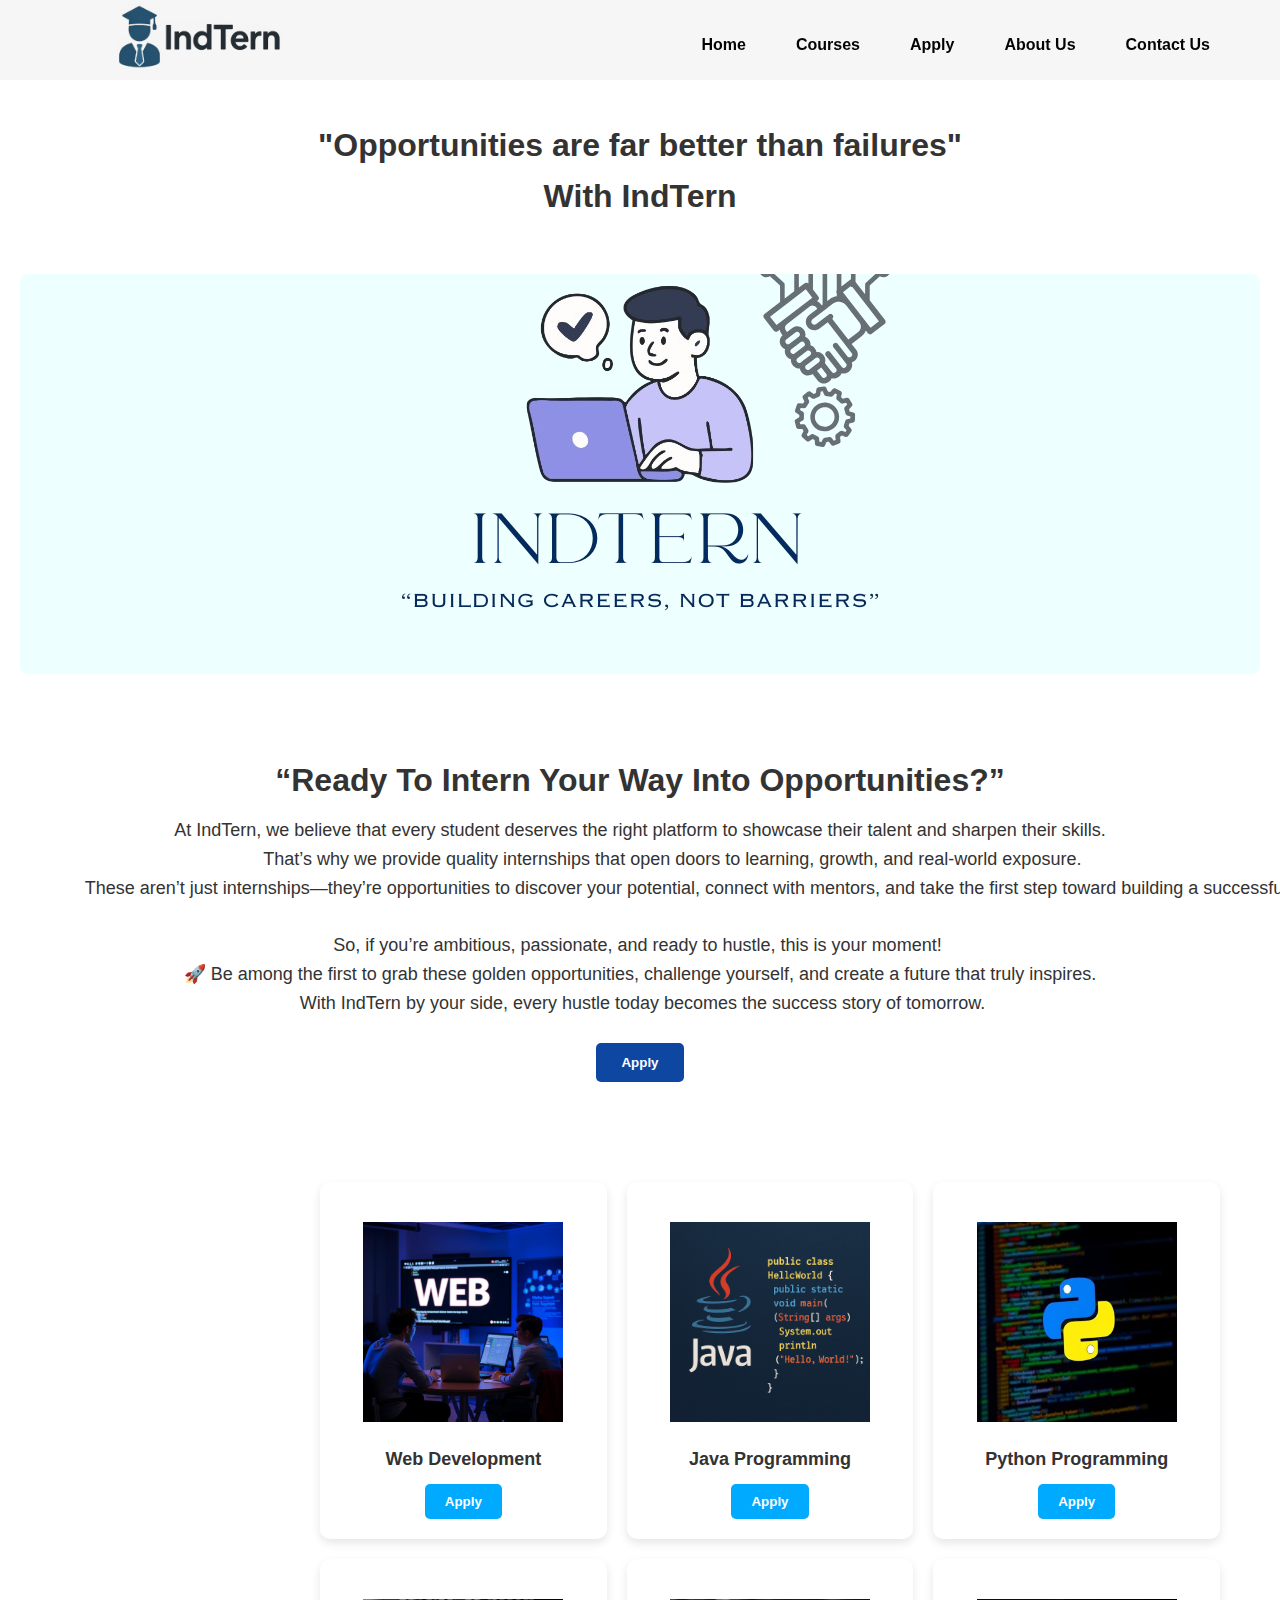
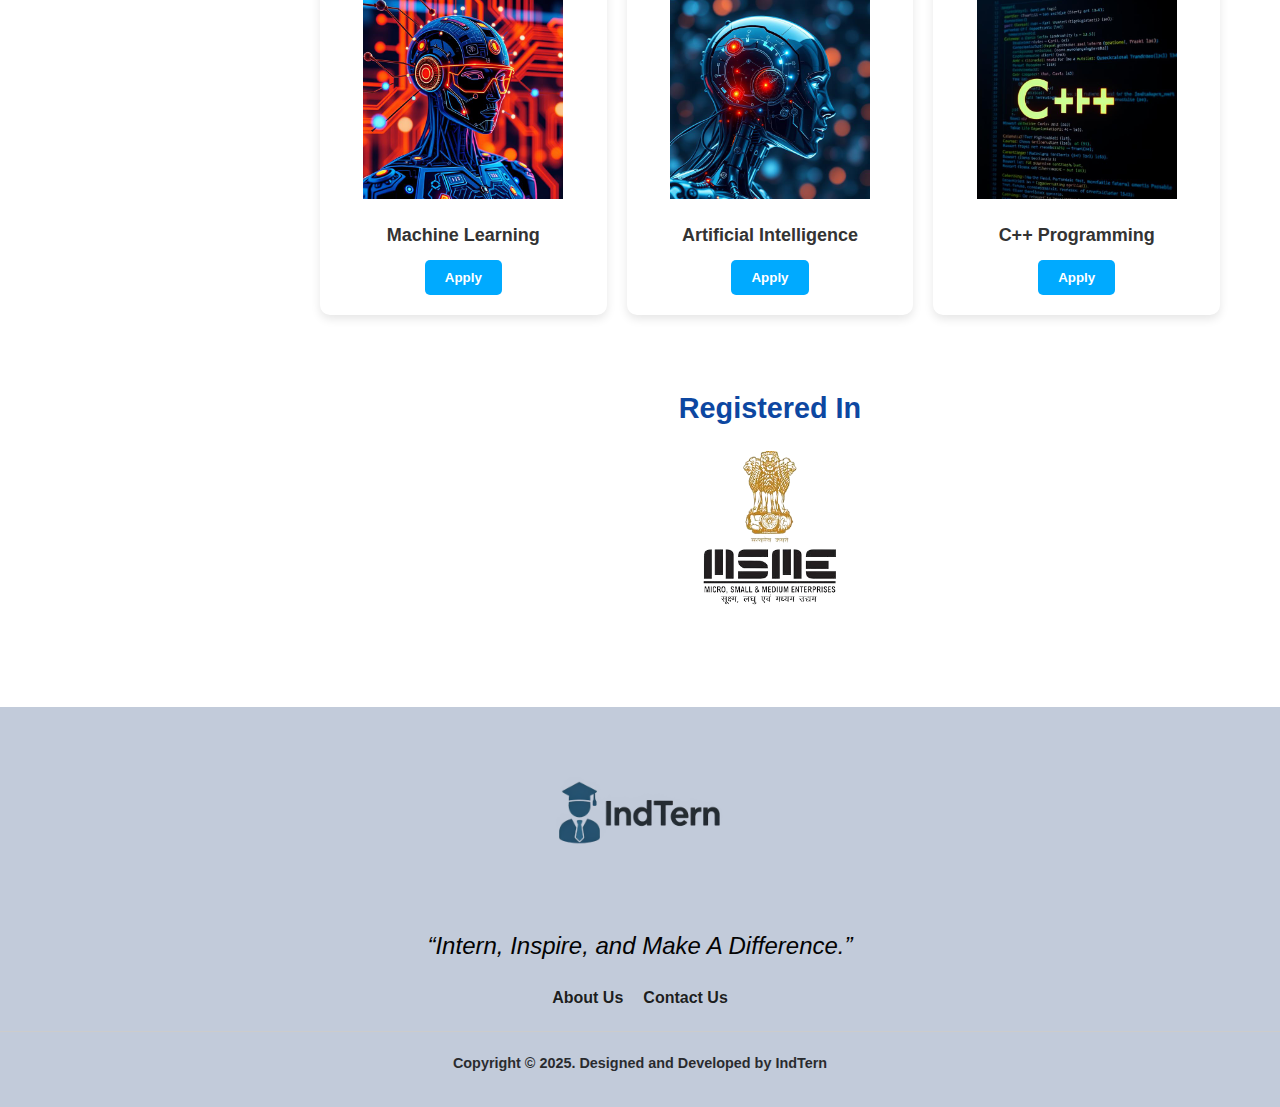
<file: IndTern/index.html>
<!DOCTYPE html>
<html lang="en">

<head>
    <meta charset="UTF-8">
    <meta name="viewport" content="width=device-width, initial-scale=1.0">
    <title>IndTern - Building Careers, Not Barriers</title>
    <link rel="stylesheet" href="style1.css">
</head>

<body>
    <header>
        <!-- header  -->
        <div class="logo">
            <img src="logo3.png" alt="logo">
        </div>
        <ul>
            <li><a href="index.html">Home</a></li>
            <li><a href="courses.html" target="_blank">Courses</a></li>
            <li><a href="https://forms.gle/XTTPWNprCU3gy33x5" target="_blank">Apply</a></li>
            <li><a href="about.html" target="_blank">About Us</a></li>
            <li><a href="contact.html" target="_blank">Contact Us</a></li>
            <li>
                <!-- <div><input type="text" placeholder="Search...">
                    <button type="submit">Search</button>
                </div> -->
            </li>
        </ul>
    </header>
    <main>
        <pre><h1>"Opportunities are far better than failures"
<strong>With IndTern</strong>
        </h1></pre>
        <div class="heading1"></div>

        <!-- <h2 class="h2"><i>Give your carrer a start with IndTern</i></h2>
        <div class="but">
            <button type="submit"><a href="https://forms.gle/XTTPWNprCU3gy33x5">Apply</a></button>
        </div> -->
        <br>
        <br>
        </div>

        <!-- <div class="image">
            <img src="2.jpg">
        </div> -->
        <h1 class="ready">“Ready To Intern Your Way Into Opportunities?”</h1>
        <pre><p class="para">At IndTern, we believe that every student deserves the right platform to showcase their talent and sharpen their skills.
             That’s why we provide quality internships that open doors to learning, growth, and real-world exposure.
             These aren’t just internships—they’re opportunities to discover your potential, connect with mentors, and take the first step toward building a successful career.

So, if you’re ambitious, passionate, and ready to hustle, this is your moment! 
🚀 Be among the first to grab these golden opportunities, challenge yourself, and create a future that truly inspires.
 With IndTern by your side, every hustle today becomes the success story of tomorrow.</p></pre>
        <br>
        <button type="submit"><a href="https://forms.gle/XTTPWNprCU3gy33x5">Apply</a></button>

        <!-- <button type="submit"><a href="courses.html">Ready?</a></button> -->

        <div class="course-container">
            <div class="course-card">
                <img src="webdev.jpeg" alt="Web Development">
                <h3>Web Development</h3>
                <button type="submit"><a href="https://forms.gle/XTTPWNprCU3gy33x5" target="_blank">Apply</a></button>
            </div>
            <div class="course-card">
                <img src="java.png" alt="Java Programming">
                <h3>Java Programming</h3>
                <button type="submit"><a href="https://forms.gle/XTTPWNprCU3gy33x5" target="_blank">Apply</a></button>
            </div>
            <div class="course-card">
                <img src="python.jpeg" alt="Java Programming">
                <h3>Python Programming</h3>
                <button type="submit"><a href="https://forms.gle/XTTPWNprCU3gy33x5" target="_blank">Apply</a></button>
            </div>
            <div class="course-card">
                <img src="machine.jpeg" alt="Java Programming">
                <h3>Machine Learning</h3>
                <button type="submit"><a href="https://forms.gle/XTTPWNprCU3gy33x5" target="_blank">Apply</a></button>
            </div>
            <div class="course-card">
                <img src="ai.jpeg" alt="Java Programming">
                <h3>Artificial Intelligence</h3>
                <button type="submit"><a href="https://forms.gle/XTTPWNprCU3gy33x5" target="_blank">Apply</a></button>
            </div>
            <div class="course-card">
                <img src="c++.jpeg" alt="Java Programming">
                <h3>C++ Programming</h3>
                <button type="submit"><a href="https://forms.gle/XTTPWNprCU3gy33x5" target="_blank">Apply</a></button>
            </div>
            <br><br>

            <div class="registered">
                <h1 class="reg">Registered In</h1>
                <img src="msmeLogo.png">
            </div>
    </main>
    <footer>
        <!-- footer  -->
        <h1><img src="logo3.png"></h1>
        <p>“Intern, Inspire, and Make A Difference.”</p>
        <div class="foot">
            <ul>
                <li><a href="about.html" target="_blank">About Us</a></li>
                <li><a href="contact.html" target="_blank">Contact Us</a></li>
            </ul>
            <hr>
            <h4>Copyright &copy 2025. Designed and Developed by IndTern</h4>
        </div>
    </footer>
</body>

</html>
</file>
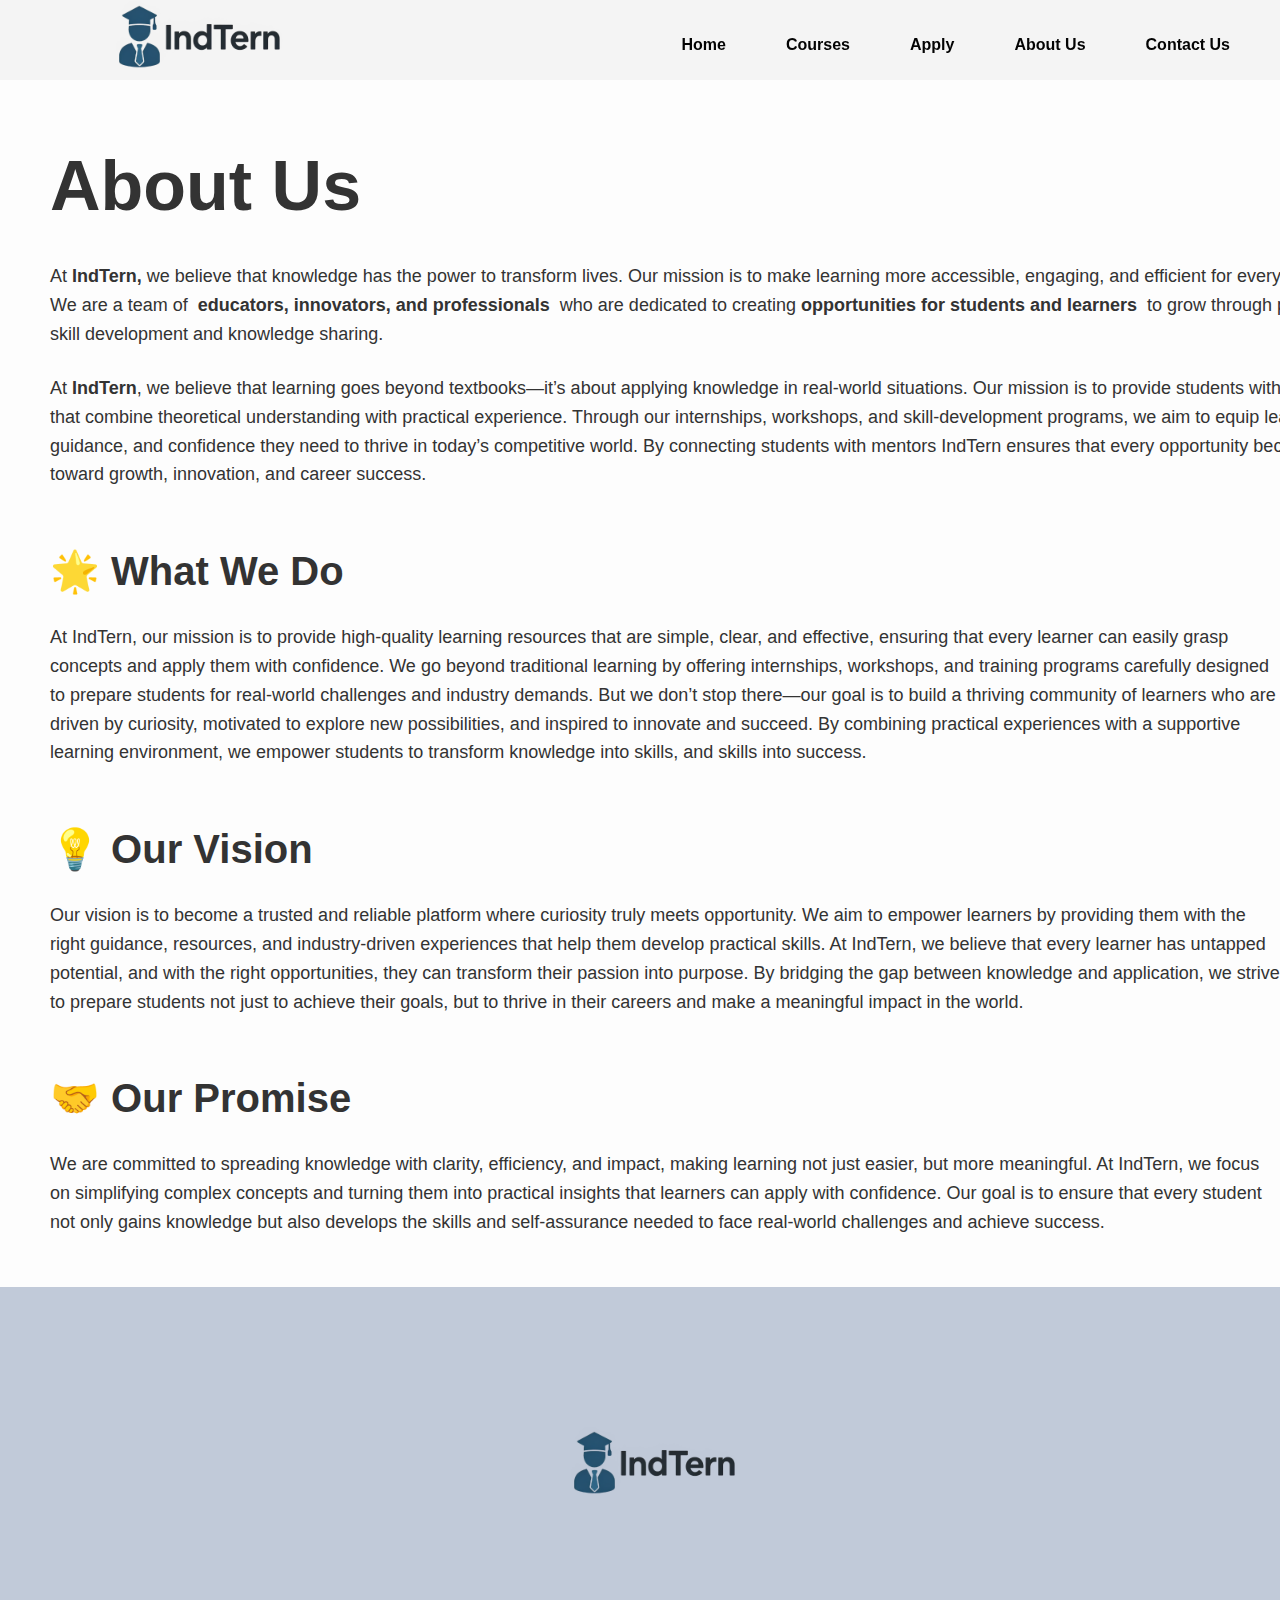
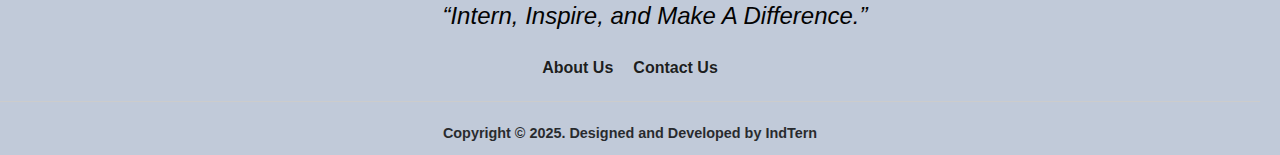
<file: IndTern/about.html>
<!DOCTYPE html>
<html lang="en">

<head>
    <meta charset="UTF-8">
    <meta name="viewport" content="width=device-width, initial-scale=1.0">
    <title>About Us</title>
    <link rel="stylesheet" href="style3.css">
</head>

<body>
    <header>
        <div class="logo">
            <img src="logo3.png" alt="logo">
        </div>
        <ul>
            <li><a href="index.html">Home</a></li>
            <li><a href="courses.html" target="_blank">Courses</a></li>
            <li><a href="https://forms.gle/XTTPWNprCU3gy33x5" target="_blank">Apply</a></li>
            <li><a href="about.html" target="_blank">About Us</a></li>
            <li><a href="contact.html" target="_blank">Contact Us</a></li>
        </ul>
    </header>
    <main>
        <h1>About Us</h1>

       <pre><p>At <b>IndTern, </b>we believe that knowledge has the power to transform lives. Our mission is to make learning more accessible, engaging, and efficient for everyone. 
We are a team of <b> educators, innovators, and professionals </b> who are dedicated to creating <b>opportunities for students and learners </b> to grow through practical experiences, 
skill development and knowledge sharing.
</p>
<p>At <b>IndTern</b>, we believe that learning goes beyond textbooks—it’s about applying knowledge in real-world situations. Our mission is to provide students with accessible opportunities
that combine theoretical understanding with practical experience. Through our internships, workshops, and skill-development programs, we aim to equip learners with the tools,
guidance, and confidence they need to thrive in today’s competitive world. By connecting students with mentors IndTern ensures that every opportunity becomes a stepping stone
toward growth, innovation, and career success.</p></pre>

            <h3>🌟 What We Do</h3>

<p>At IndTern, our mission is to provide high-quality learning resources that are simple, clear, and effective, ensuring that every learner can easily grasp concepts and apply them with confidence. We go beyond traditional learning by offering internships, workshops, and training programs carefully designed to prepare students for real-world challenges and industry demands.

But we don’t stop there—our goal is to build a thriving community of learners who are driven by curiosity, motivated to explore new possibilities, and inspired to innovate and succeed. By combining practical experiences with a supportive learning environment, we empower students to transform knowledge into skills, and skills into success.</p>

<h3>💡 Our Vision</h3>

<p>Our vision is to become a trusted and reliable platform where curiosity truly meets opportunity. We aim to empower learners by providing them with the right guidance, resources, and industry-driven experiences that help them develop practical skills. At IndTern, we believe that every learner has untapped potential, and with the right opportunities, they can transform their passion into purpose. By bridging the gap between knowledge and application, we strive to prepare students not just to achieve their goals, but to thrive in their careers and make a meaningful impact in the world.</p>

<h3>🤝 Our Promise</h3>

<p>We are committed to spreading knowledge with clarity, efficiency, and impact, making learning not just easier, but more meaningful. At IndTern, we focus on simplifying complex concepts and turning them into practical insights that learners can apply with confidence. Our goal is to ensure that every student not only gains knowledge but also develops the skills and self-assurance needed to face real-world challenges and achieve success.</p>
    </main>
    <footer>
        <h1><img src="logo3.png"></h1>
        <p>“Intern, Inspire, and Make A Difference.”</p>
        <div class="foot">
            <ul>
                <li><a href="about.html" target="_blank">About Us</a></li>
                <li><a href="contact.html" target="_blank">Contact Us</a></li>
            </ul>
            <hr>
            <h4>Copyright &copy 2025. Designed and Developed by IndTern</h4>
        </div>
    </footer>
</body>

</html>
</file>
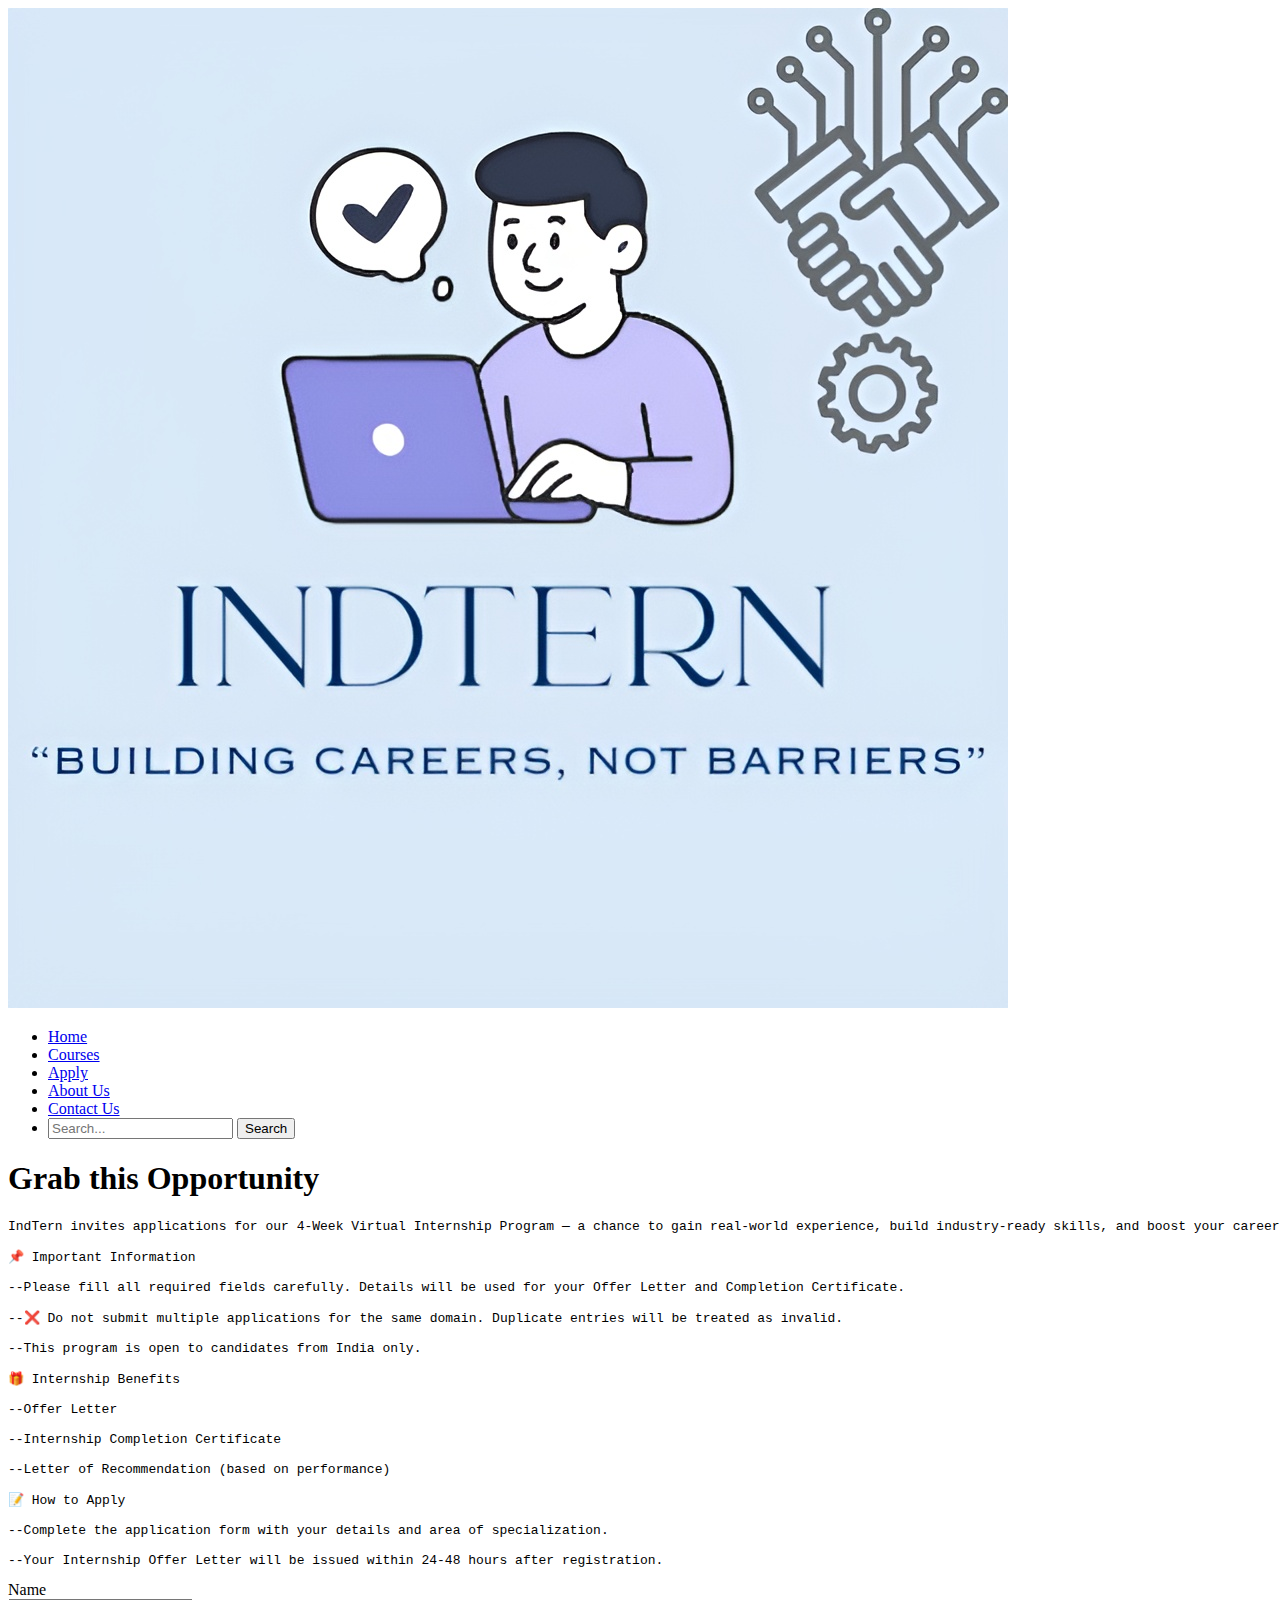
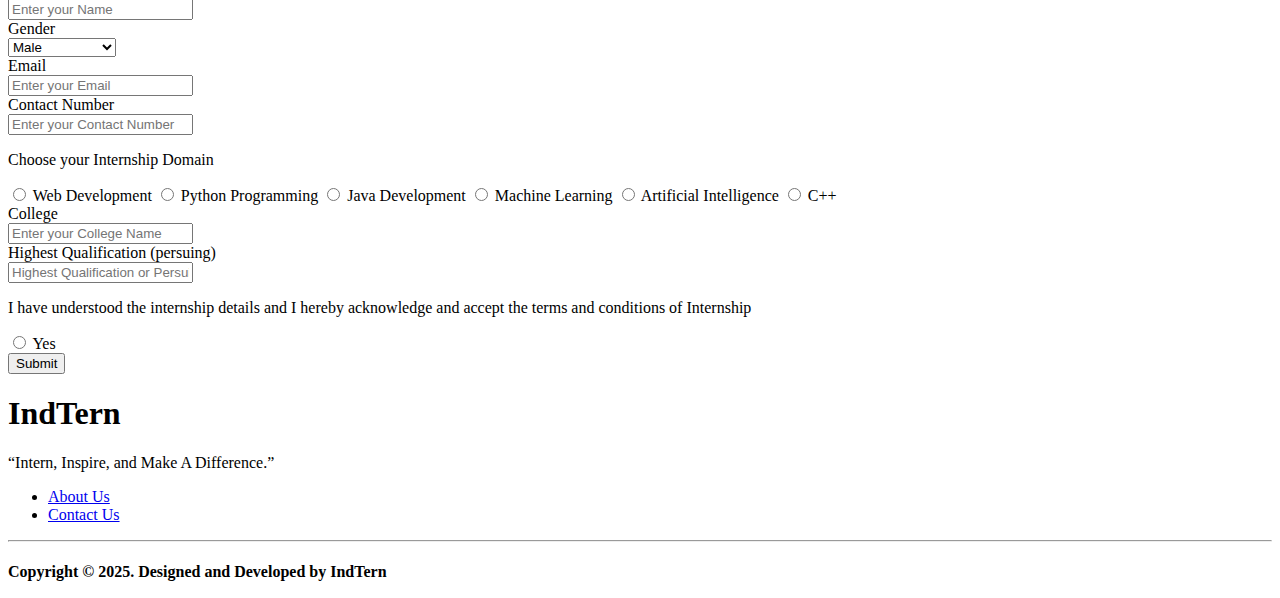
<file: IndTern/apply.html>
<!DOCTYPE html>
<html lang="en">

<head>
    <meta charset="UTF-8">
    <meta name="viewport" content="width=device-width, initial-scale=1.0">
    <title>Apply NOW</title>
</head>

<body>
    <header>
        <div class="logo">
            <img src="IndTern (1).png" alt="logo">
        </div>
        <ul>
            <li><a href="index.html">Home</a></li>
            <li><a href="courses.html" target="_blank">Courses</a></li>
            <li><a href="apply.html" target="_blank">Apply</a></li>
            <li><a href="about.html" target="_blank">About Us</a></li>
            <li><a href="contact.html" target="_blank">Contact Us</a></li>
            <li>
                <div><input type="text" placeholder="Search...">
                    <button type="submit">Search</button>
                </div>
            </li>
        </ul>
    </header>
    <main>
        <h1>Grab this Opportunity</h1>
        <form action="">
            <pre>IndTern invites applications for our 4-Week Virtual Internship Program — a chance to gain real-world experience, build industry-ready skills, and boost your career journey.

📌 Important Information

--Please fill all required fields carefully. Details will be used for your Offer Letter and Completion Certificate.

--❌ Do not submit multiple applications for the same domain. Duplicate entries will be treated as invalid.

--This program is open to candidates from India only.

🎁 Internship Benefits

--Offer Letter

--Internship Completion Certificate

--Letter of Recommendation (based on performance)

📝 How to Apply

--Complete the application form with your details and area of specialization.

--Your Internship Offer Letter will be issued within 24-48 hours after registration.
</pre>
            <div>
                <label for="name">Name</label><br>
                <input id="name" type="text" placeholder="Enter your Name" required>
            </div>

            <div>
                <label for="gender">Gender</label><br>
                <select id="gender" required>
                    <option value="" disabled sselection>Select Gender</option>
                    <option value="male">Male</option>
                    <option value="female">Female</option>
                    <option value="other">Other</option>
                </select>
            </div>

            <div>
                <label for="email">Email</label><br>
                <input id="email" type="email" placeholder="Enter your Email" required>
            </div>

            <div>
                <label for="phone">Contact Number</label><br>
                <input id="phone" type="tel" placeholder="Enter your Contact Number" required>
            </div>

            <div>
                <p>Choose your Internship Domain</p>
                <input id="webdev" name="domain" type="radio" value="webdev">
                <label for="webdev">Web Development</label>

                <input id="python" name="domain" type="radio" value="python">
                <label for="python">Python Programming</label>

                <input id="java" name="domain" type="radio" value="java">
                <label for="java">Java Development</label>

                <input id="machine" name="domain" type="radio" value="machine">
                <label for="machine">Machine Learning</label>

                <input id="ai" name="domain" type="radio" value="ai">
                <label for="ai">Artificial Intelligence</label>

                <input id="c++" name="domain" type="radio" value="c++">
                <label for="c++">C++</label>
            </div>

            <div>
                <label for="college">College</label><br>
                <input id="college" type="text" placeholder="Enter your College Name" required>
            </div>

            <div>
                <label for="qual">Highest Qualification (persuing)</label><br>
                <input id="qual" type="text" placeholder="Highest Qualification or Persuing" required>
            </div>

            <div>
                <p>I have understood the internship details and I hereby acknowledge and accept the terms
                    and conditions of Internship</p>

                <input id="yes" type="radio" name="yes" value="yes" required>
                <label for="yes">Yes</label>

            </div>
            <div>
                <button type="submit">Submit</button>
        </form>
    </main>
    <footer>
        <h1>IndTern</h1>
        <p>“Intern, Inspire, and Make A Difference.”</p>
        <div class="foot">
            <ul>
                <li><a href="about.html" target="_blank">About Us</a></li>
                <li><a href="contact.html" target="_blank">Contact Us</a></li>
            </ul>
            <hr>
            <h4>Copyright &copy 2025. Designed and Developed by IndTern</h4>
        </div>
    </footer>
    </footer>
</body>

</html>
</file>
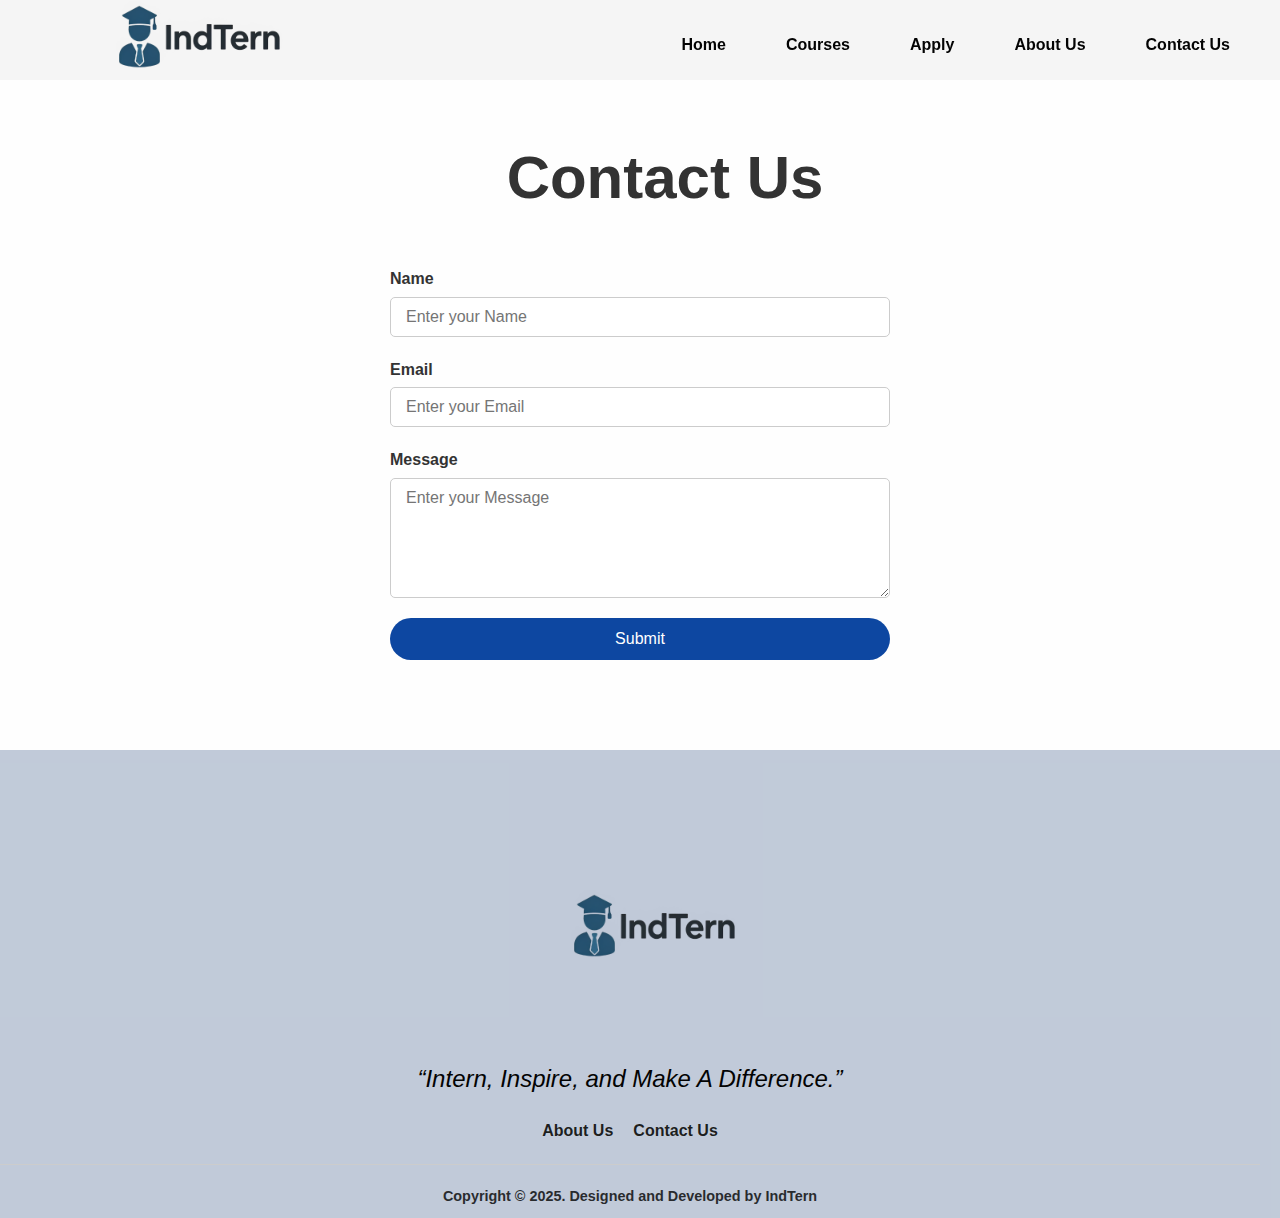
<file: IndTern/contact.html>
<!DOCTYPE html>
<html lang="en">
<head>
    <meta charset="UTF-8">
    <meta name="viewport" content="width=device-width, initial-scale=1.0">
    <title>Contact Us</title>
    <link rel="stylesheet" href="style4.css">
</head>
<body>
    <header>
        <div class="logo">
            <img src="logo3.png" alt="logo">
        </div>
        <ul>
            <li><a href="index.html">Home</a></li>
            <li><a href="courses.html" target="_blank">Courses</a></li>
            <li><a href="https://forms.gle/XTTPWNprCU3gy33x5" target="_blank">Apply</a></li>
            <li><a href="about.html" target="_blank">About Us</a></li>
            <li><a href="contact.html" target="_blank">Contact Us</a></li>
        </ul>
    </header>
    <main>
    <h1>Contact Us</h1>
    <form action="Contact.php" method="post">
        <div class="form">
            <label for="name">Name</label>
            <input id="name" type="text" placeholder="Enter your Name" name="name">
        </div>
        <div class="form">
            <label for="email">Email</label>
            <input id="email" type="email" placeholder="Enter your Email" name="email">
        </div>
        <div class="form">
            <label for="message">Message</label>
            <textarea id="message" placeholder="Enter your Message" name="textarea"></textarea>
        </div>
        <div class="form">
            <button type="submit">Submit</button>
        </div>

    </form>
    </main>
    <footer>
        <h1><img src="logo3.png"></h1>
        <p>“Intern, Inspire, and Make A Difference.”</p>
        <div class="foot">
            <ul>
                <li><a href="about.html" target="_blank">About Us</a></li>
                <li><a href="contact.html" target="_blank">Contact Us</a></li>
            </ul>
            <hr>
            <h4>Copyright &copy 2025. Designed and Developed by IndTern</h4>
        </div>
    </footer>
</body>
</html>
</file>
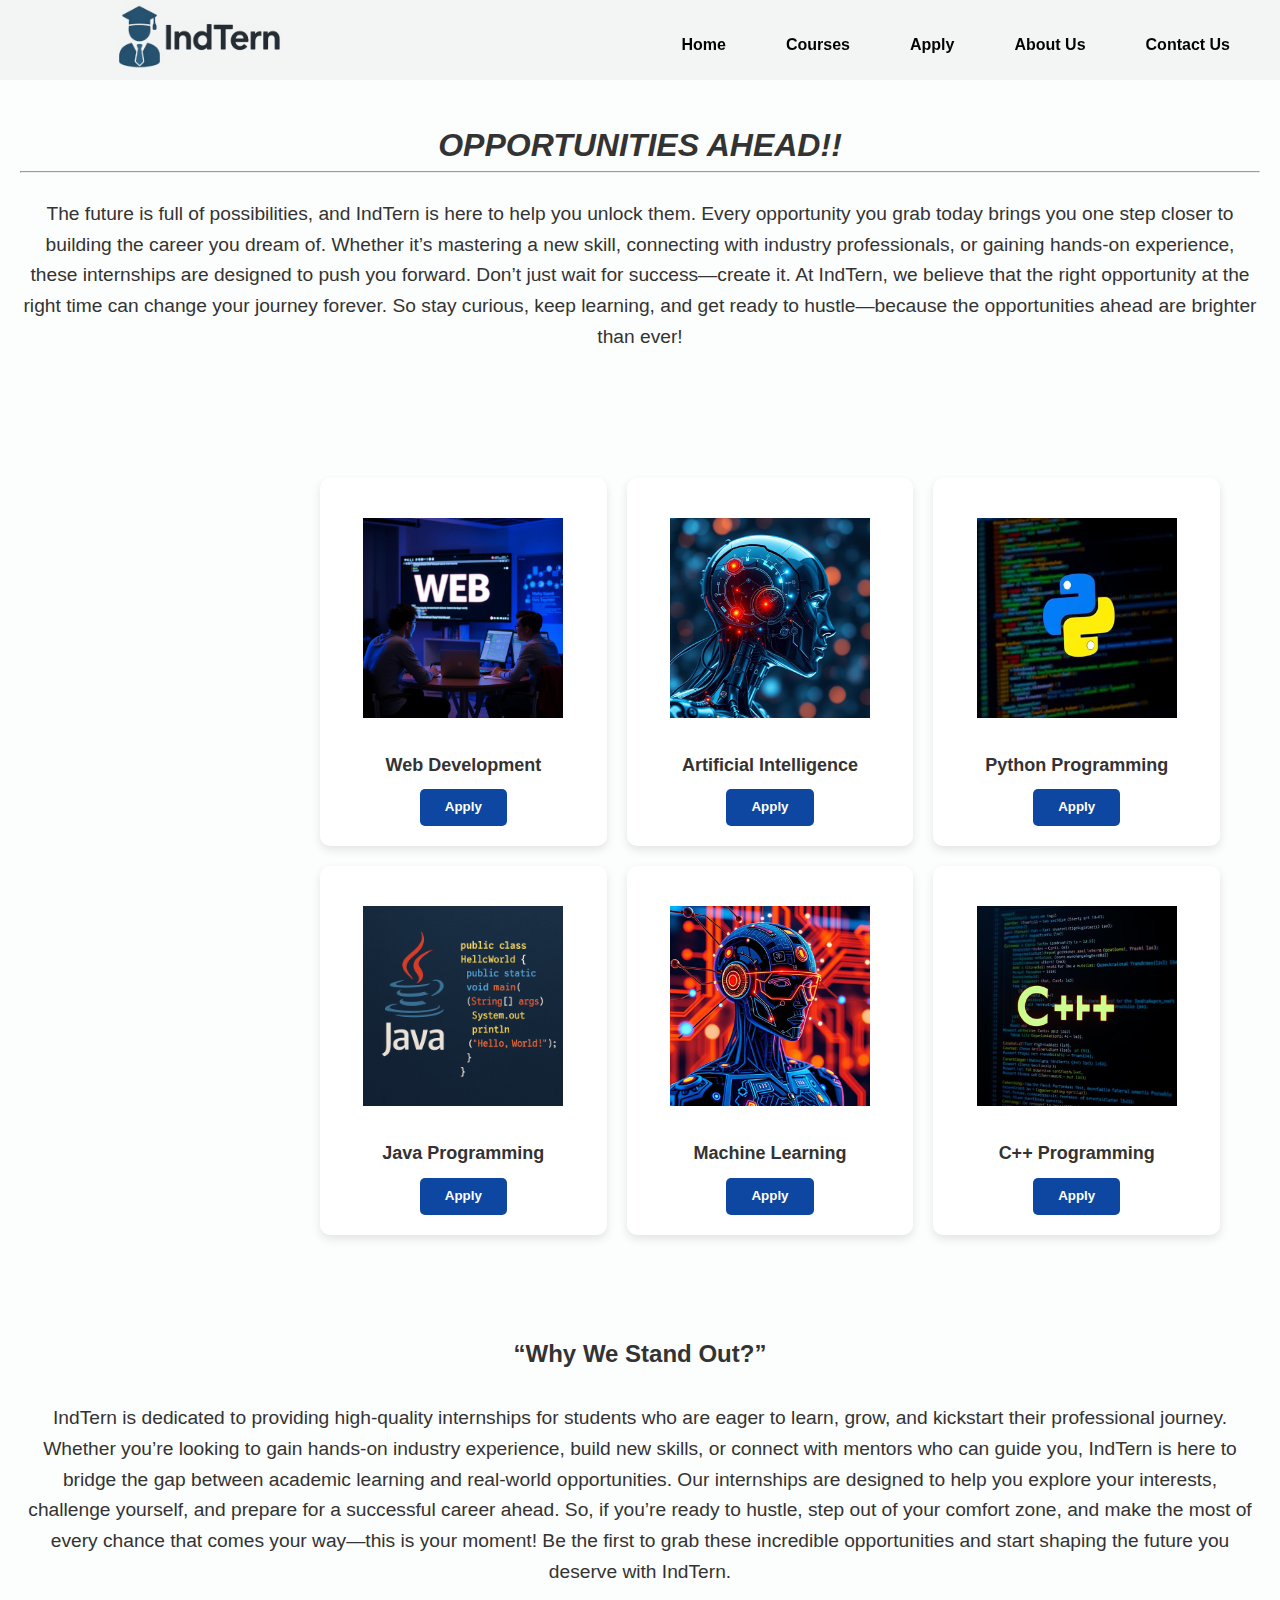
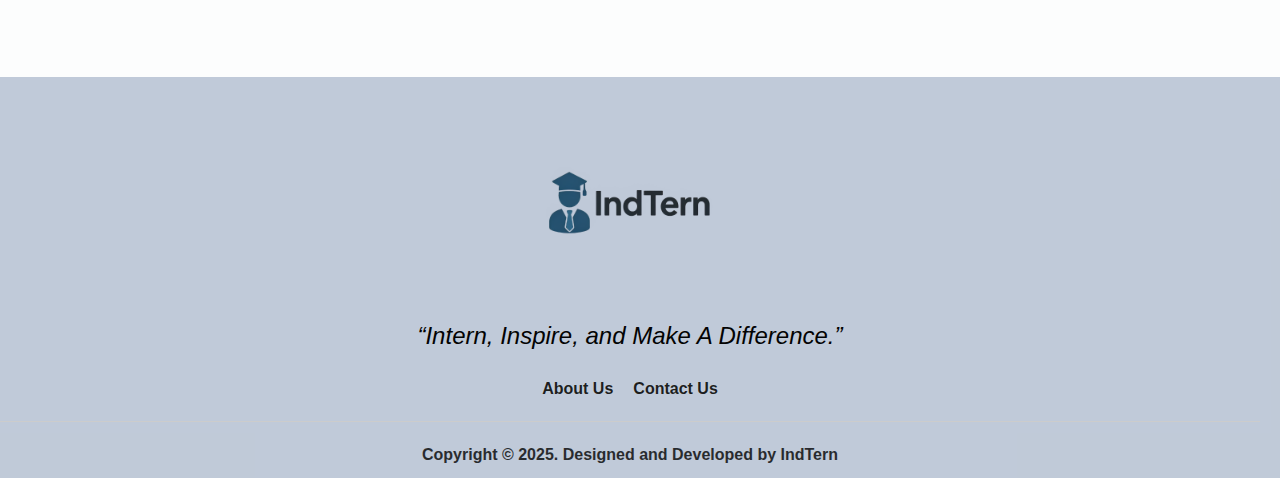
<file: IndTern/courses.html>
<!DOCTYPE html>
<html lang="en">

<head>
    <meta charset="UTF-8">
    <meta name="viewport" content="width=device-width, initial-scale=1.0">
    <title>IndTern - Courses</title>
    <link rel="stylesheet" href="style2.css">
</head>

<body>
    <header>
        <div class="logo">
            <img src="logo3.png" alt="logo">
        </div>
        <ul>
            <li><a href="index.html">Home</a></li>
            <li><a href="courses.html" target="_blank">Courses</a></li>
            <li><a href="https://forms.gle/XTTPWNprCU3gy33x5" target="_blank">Apply</a></li>
            <li><a href="about.html" target="_blank">About Us</a></li>
            <li><a href="contact.html" target="_blank">Contact Us</a></li>
        </ul>
    </header>
    <main>
        <h1 class="opportunities-heading"><strong><i>OPPORTUNITIES AHEAD!!</i></strong></h1>
        <hr>
        <br>
        <p class="para">The future is full of possibilities, and IndTern is here to help you unlock them. Every opportunity you grab today brings you one step closer to building the career you dream of. Whether it’s mastering a new skill, connecting with industry professionals, or gaining hands-on experience, these internships are designed to push you forward.

Don’t just wait for success—create it. At IndTern, we believe that the right opportunity at the right time can change your journey forever. So stay curious, keep learning, and get ready to hustle—because the opportunities ahead are brighter than ever!</p>
        <br>

    <div class="course-container">
        <div class="course-card">
            <img src="webdev.jpeg" alt="Web Development">
            <h3>Web Development</h3>
            <button><a href="https://forms.gle/XTTPWNprCU3gy33x5">Apply</a></button>
        </div>
        <div class="course-card">
            <img src="ai.jpeg" alt="Artificial Intelligence">
            <h3>Artificial Intelligence</h3>
            <button><a href="https://forms.gle/XTTPWNprCU3gy33x5">Apply</a></button>
        </div>
        <div class="course-card">
            <img src="python.jpeg" alt="Python Programming">
            <h3>Python Programming</h3>
            <button><a href="https://forms.gle/XTTPWNprCU3gy33x5">Apply</a></button>
        </div>
        <div class="course-card">
            <img src="java.png" alt="Java Programming">
            <h3>Java Programming</h3>
            <button><a href="https://forms.gle/XTTPWNprCU3gy33x5">Apply</a></button>
        </div>
        <div class="course-card">
            <img src="machine.jpeg" alt="Machine Learning">
            <h3>Machine Learning</h3>
            <button><a href="https://forms.gle/XTTPWNprCU3gy33x5">Apply</a></button>
        </div>
        <div class="course-card">
            <img src="c++.jpeg" alt="C++ Programming">
            <h3>C++ Programming</h3>
            <button><a href="https://forms.gle/XTTPWNprCU3gy33x5">Apply</a></button>
        </div>
    </div>

    <!-- Why We Stand Out below the course cards -->
    <div class="why-stand-out">
        <strong><h2><b>“Why We Stand Out?”</b></h2></strong>
        <p class="para">IndTern is dedicated to providing high-quality internships for students who are eager to learn, grow, and kickstart their professional journey. Whether you’re looking to gain hands-on industry experience, build new skills, or connect with mentors who can guide you, IndTern is here to bridge the gap between academic learning and real-world opportunities.

Our internships are designed to help you explore your interests, challenge yourself, and prepare for a successful career ahead. So, if you’re ready to hustle, step out of your comfort zone, and make the most of every chance that comes your way—this is your moment! Be the first to grab these incredible opportunities and start shaping the future you deserve with IndTern.</p>
    </div>
    </main>
    <footer>
        <h1><img src="logo3.png"></h1>
        <p>“Intern, Inspire, and Make A Difference.”</p>
        <div class="foot">
            <ul>
                <li><a href="about.html" target="_blank">About Us</a></li>
                <li><a href="contact.html" target="_blank">Contact Us</a></li>
            </ul>
            <hr>
            <h4>Copyright &copy 2025. Designed and Developed by IndTern</h4>
        </div>
    </footer>
</body>

</html>
</file>
<file: IndTern/style3.css>
* {
    margin: 0;
    padding: 0;
    box-sizing: border-box;
    font-family: Arial, Helvetica, sans-serif;
}

body {
    background: #fdfdfd;
    color: #333;
    line-height: 1.6;
}

/* Header */
header {
    background:     #b5b2b21e;
    color: #fff;
    display: flex;
    align-items: center;
    justify-content:     space-between;
    /* padding: 15px 40px; */
    padding-left: 100px;
    padding-top: 10px;
    padding-bottom: 0px;
    padding-right: 20px;
    position: sticky;
    top: 0;
    z-index: 1000;
    height: 80px;

}

header .logo img {
    height: 200px;
    width: auto;
}

header ul {
    list-style: none;
    display: flex;
    align-items: center;
    gap: 60px;
    padding-right: 30px;
}

header ul li {
    display: inline-block;
}

header ul li a {
    text-decoration: none;
    color: #030303;
    font-weight: bold;
    transition: color 0.3s ease;
    padding-top: 0px;
}

header ul li a:hover {
    color: #2f33a3;
    text-decoration: underline;
}

/*Main section*/
h1{
    font-size: 70px;
    padding-left: 50px;
    padding-top: 50px;
    padding-bottom: 20px;
}

p{
    font-size: large;
    padding-left: 50px;
}

h3{
    font-size: 40px;
    padding-left: 50px;
    padding-top: 50px;
    padding-bottom: 20px;
}
/* Footer */
footer {
    background: #4e699358;
    color: #030303;
    text-align: center;
    margin-top: 50px;
    padding: 30px 20px 10px 0px;
    /* height: 500px; */
}

footer h1 {
    font-size: 2.5rem;
    margin-bottom: 10px;
}
footer h1 img {
    height: 200px;
    width: auto;
    display: block;      /* removes inline whitespace */
    margin: 0 auto;      /* centers image if needed */
    padding-bottom: 0px;
}


footer p {
    font-size: 1.5rem;
    margin-bottom: 20px;
    font-style: italic;
    padding-top: 0px;
}

footer .foot ul {
    list-style: none;
    display: flex;
    justify-content: center;
    gap: 20px;
    margin-bottom: 15px;
}

footer .foot ul li a {
    color: #131312f0;
    text-decoration: none;
    font-weight: bold;
}

footer .foot ul li a:hover {
    text-decoration: underline;
}

footer hr {
    border: 0;
    border-top: 1px solid #ccc;
    margin: 20px 0;
}

footer h4 {
    font-size: 0.9rem;
    opacity: 0.8;
}

/* Responsive */
@media (max-width: 768px) {
    header {
        flex-direction: column;
        align-items: flex-start;
    }

    header ul {
        flex-direction: column;
        width: 100%;
        margin-top: 15px;
    }

    main span img {
        width: 100%;
    }

    footer .foot ul {
        flex-direction: column;
    }
}
/* Responsive Fixes */

/* Phones and small tablets */
@media (max-width: 768px) {
    /* Header */
    header {
        flex-direction: column;
        align-items: center;
        padding: 10px 20px;
        height: auto; /* allow flexible height */
    }

    header .logo img {
        height: 80px; /* shrink logo */
    }

    header ul {
        flex-direction: column;
        gap: 15px;
        padding: 10px 0;
    }

    /* Headings and text */
    h1 {
        font-size: 2rem;
        padding: 20px 10px;
        text-align: center;
    }

    h3 {
        font-size: 1.5rem;
        padding: 20px 10px;
        text-align: center;
    }

    p {
        font-size: 1rem;
        padding: 0 15px 15px;
        text-align: center;
    }

    /* Footer */
    footer h1 img {
        height: 100px;
    }

    footer p {
        font-size: 1rem;
        padding: 0 10px;
    }

    footer .foot ul {
        flex-direction: column;
        gap: 10px;
    }
}

/* Tablets */
@media (min-width: 769px) and (max-width: 1024px) {
    h1 {
        font-size: 3rem;
        padding-left: 20px;
    }

    h3 {
        font-size: 2rem;
        padding-left: 20px;
    }

    p {
        font-size: 1.1rem;
        padding-left: 20px;
    }

    header .logo img {
        height: 120px;
    }
}
</file>
<file: IndTern/style4.css>
* {
    margin: 0;
    padding: 0;
    box-sizing: border-box;
    font-family: Arial, Helvetica, sans-serif;
}

body {
    background: #fefefe;
    color: #333;
    line-height: 1.6;
}

/* Header */
header {
    background:     #b5b2b21e;
    color: #fff;
    display: flex;
    align-items: center;
    justify-content:     space-between;
    /* padding: 15px 40px; */
    padding-left: 100px;
    padding-top: 10px;
    padding-bottom: 0px;
    padding-right: 20px;
    position: sticky;
    top: 0;
    z-index: 1000;
    height: 80px;

}

header .logo img {
    height: 200px;
    width: auto;
}

header ul {
    list-style: none;
    display: flex;
    align-items: center;
    gap: 60px;
    padding-right: 30px;
}

header ul li {
    display: inline-block;
}

header ul li a {
    text-decoration: none;
    color: #030303;
    font-weight: bold;
    transition: color 0.3s ease;
    padding-top: 0px;
}

header ul li a:hover {
    color: #2f33a3;
    text-decoration: underline;
}

/*Main section*/
h1{
    font-size: 60px;
    padding-left: 50px;
    padding-top: 50px;
    padding-bottom: 20px;
    text-align: center;
}
/* Footer */
footer {
    background: #4e699358;
    color: #030303;
    text-align: center;
    margin-top: 50px;
    padding: 30px 20px 10px 0px;
    /* height: 500px; */
}

/*Form*/
.form {
    display: flex;
    flex-direction: column;
    margin-bottom: 20px;
    max-width: 500px;
    width: 100%;
}

/* Labels */
.form label {
    font-weight: bold;
    margin-bottom: 5px;
    color: #333;
    font-size: 1rem;
}

/* Input fields */
.form input,
.form textarea {
    padding: 10px 15px;
    border: 1px solid #ccc;
    border-radius: 5px;
    font-size: 1rem;
    outline: none;
    transition: border-color 0.3s, box-shadow 0.3s;
}

/* Focus effect */
.form input:focus,
.form textarea:focus {
    border-color: #0d47a1;
    box-shadow: 0 0 5px rgba(13, 71, 161, 0.3);
}

/* Textarea specific */
.form textarea {
    resize: vertical; /* allows vertical resizing */
    min-height: 120px;
}

/* Submit button */
.form button {
    padding: 12px 25px;
    background-color: #0d47a1;
    color: #fff;
    border: none;
    border-radius: 50px;
    font-size: 1rem;
    cursor: pointer;
    transition: background 0.3s, transform 0.2s;
}

/* Hover effect for button */
.form button:hover {
    background-color: #1565c0;
    transform: translateY(-2px);
}

/* Optional: center form container on page */
form {
    display: flex;
    flex-direction: column;
    align-items: center;
    padding: 20px;
}

footer h1 {
    font-size: 2.5rem;
    margin-bottom: 10px;
}
footer h1 img {
    height: 200px;
    width: auto;
    display: block;      /* removes inline whitespace */
    margin: 0 auto;      /* centers image if needed */
    padding-bottom: 0px;
}


footer p {
    font-size: 1.5rem;
    margin-bottom: 20px;
    font-style: italic;
    padding-top: 0px;
}

footer .foot ul {
    list-style: none;
    display: flex;
    justify-content: center;
    gap: 20px;
    margin-bottom: 15px;
}

footer .foot ul li a {
    color: #131312f0;
    text-decoration: none;
    font-weight: bold;
}

footer .foot ul li a:hover {
    text-decoration: underline;
}

footer hr {
    border: 0;
    border-top: 1px solid #ccc;
    margin: 20px 0;
}

footer h4 {
    font-size: 0.9rem;
    opacity: 0.8;
}

/* Responsive */
@media (max-width: 768px) {
    header {
        flex-direction: column;
        align-items: flex-start;
    }

    header ul {
        flex-direction: column;
        width: 100%;
        margin-top: 15px;
    }

    main span img {
        width: 100%;
    }

    footer .foot ul {
        flex-direction: column;
    }
}
</file>
<file: IndTern/style1.css>
/* Reset and basics */
* {
    margin: 0;
    padding: 0;
    box-sizing: border-box;
    font-family: Arial, Helvetica, sans-serif;
}

body {
    background: rgb(255, 255, 255);
    color: #333;
    line-height: 1.6;
}

/* Header */
header {
    background:     #b5b2b21e;
    color: #fff;
    display: flex;
    align-items: center;
    justify-content:     space-between;
    /* padding: 15px 40px; */
    padding-left: 100px;
    padding-top: 10px;
    padding-bottom: 0px;
    padding-right: 20px;
    position: sticky;
    top: 0;
    z-index: 1000;
    height: 80px;

}

header .logo img {
    height: 200px;
    width: auto;
}

header ul {
    list-style: none;
    display: flex;
    align-items: center;
    gap: 50px;
}

header ul li {
    display: inline-block;
}

header ul li a {
    text-decoration: none;
    color: #030303;
    font-weight: bold;
    transition: color 0.3s ease;
    padding-top: 0px;
}

header ul li a:hover {
    color: #2f33a3;
    text-decoration: underline;
}

/* Search box */
header ul li div {
    display: flex;
    align-items: center;
}

header input[type="text"] {
    padding: 6px 10px;
    border: none;
    border-radius: 3px;
    outline: none;
}

header button {
    background: #10100f;
    border: none;
    padding: 6px 12px;
    margin-left: 5px;
    border-radius: 3px;
    cursor: pointer;
    transition: background 0.3s ease;
}

header button:hover {
    background: #2781ca83;
}

/* Main section */
main {
    text-align: center;
    padding: 40px 20px;
}
.heading1 {
    background-image: url('main.png'); /* replace with your image path */
    background-size:auto; /* makes image cover entire div */
    background-position: center; /* keeps image centered */
    background-repeat: no-repeat;
    padding: 200px 20px; /* adds space inside div */
    margin-top: 0px;
    margin-bottom: 30px;
    text-align: center;
    color: white; /* text color for contrast */
    border-radius: 8px; /* optional: smooth corners */
    background-color: rgba(0, 255, 255, 0.068);
}



/* main .image img {
    display: inline-block;
    height: 300px;
    width: px;
    max-width: 700px;
    border-radius: 8px;
    margin-bottom: 20px;
    padding-right: 600px;
}

.ready {
    display:contents;
    font-size: 2rem;
    margin: 0px 0;
    color: #0d47a1;
    padding-top: 0px;
    text-align: right;
}

main p {
    font-size: 1.1rem;
    max-width: 700px;
    margin: 10px auto 30px;
    color: #444;
}
*/
.course-container {
    display: grid;
    grid-template-columns: repeat(3, 1fr); /* exactly 3 per row */
    /* flex-wrap: nowrap; */
    /* grid-template-columns: repeat(auto-fill, minmax(220px, 1fr)); */
    gap: 20px;
    width: 100%;
    max-width: 1200px;
    padding-left: 300px;
    padding-top: 100px;

}

.course-card {
    background-color: #fff;
    border-radius: 10px;
    box-shadow: 0 4px 10px rgba(0,0,0,0.1);
    text-align: center;
    padding: 20px;
    transition: transform 0.3s, box-shadow 0.3s;
}

.course-card img {
    width: 400px;
    height: 200px;
    object-fit: contain;
    margin-bottom: 15px;
}

.course-card h3 {
    margin-bottom: 10px;
    font-size: 18px;
}

.course-card button {
    padding: 10px 20px;
    background-color: #00aaff;
    color: white;
    border: none;
    border-radius: 5px;
    cursor: pointer;
    transition: background 0.3s;
}

.course-card button:hover {
    background-color: #0088cc;
}

.course-card:hover {
    transform: translateY(-5px);
    box-shadow: 0 8px 15px rgba(0,0,0,0.15);
}

main button {
    padding: 12px 25px;
    background: #0d47a1;
    border: none;
    border-radius: 5px;
    transition: background 0.3s ease;
}

main button a {
    text-decoration: none;
    color: #fff;
    font-weight: bold;
}

main button:hover {
    background: #1565c0;
} 
.para{
    text-align: center;
    font-size: large;
    padding-top: 10px;
}
/* Registered section */
.reg {
    margin-top: 50px;
    font-size: 1.8rem;
    color: #0d47a1;
}

main div img {
    margin-top: 20px;
    max-width: 200px;
    height: auto;
}

/* Footer */
footer {
    background: #4e699358;
    color: #030303;
    text-align: center;
    padding-bottom: 10px;
    padding-top: 10px;
    margin-top: 50px;
    height: 400px;
}

footer h1 {
    font-size: 2.5rem;
    margin-bottom: 10px;
}
footer h1 img{
    height: 200px;
    width: auto;
    display: block;
    margin: 0 auto;
}
footer p {
    font-size: 1.5rem;
    margin-bottom: 20px;
    font-style: italic;
}

footer .foot ul {
    list-style: none;
    display: flex;
    justify-content: center;
    gap: 20px;
    margin-bottom: 15px;
}

footer .foot ul li a {
    color: #131312f0;
    text-decoration: none;
    font-weight: bold;
}

footer .foot ul li a:hover {
    text-decoration: underline;
}

footer hr {
    border: 0;
    border-top: 1px solid #ccc;
    margin: 20px 0;
}

footer h4 {
    font-size: 0.9rem;
    opacity: 0.8;
}

/* Responsive */
@media (max-width: 768px) {
    header {
        flex-direction: column;
        align-items: flex-start;
    }

    header ul {
        flex-direction: column;
        width: 100%;
        margin-top: 15px;
    }

    main span img {
        width: 100%;
    }

    footer .foot ul {
        flex-direction: column;
    }
}
@media (max-width: 768px) {
    header {
        flex-direction: column;
        align-items: center; /* better centering */
        padding-left: 10px;
        padding-right: 10px;
    }

    header ul {
        flex-direction: column;
        gap: 10px;
        width: 100%;
    }

    .course-container {
        display: grid;
        grid-template-columns: 1fr; /* single column on mobile */
        padding-left: 10px;
        padding-right: 10px;
        gap: 15px;
    }

    .course-card img {
        width: 100%;
        height: auto;
    }

    main h1, .para {
        font-size: 1.2rem;
        padding: 10px;
    }

    footer {
        height: auto;
        padding: 20px 10px;
    }

    footer h1 img {
        height: 100px;
    }
}
</file>
<file: IndTern/style2.css>
/* Reset and basics */
* {
    margin: 0;
    padding: 0;
    box-sizing: border-box;
    font-family: Arial, Helvetica, sans-serif;
}

body {
    background: #fcfdfd;
    color: #333;
    line-height: 1.6;
}

/* Header */
header {
    background:     #b5b2b21e;
    color: #fff;
    display: flex;
    align-items: center;
    justify-content:     space-between;
    /* padding: 15px 40px; */
    padding-left: 100px;
    padding-top: 10px;
    padding-bottom: 0px;
    padding-right: 20px;
    position: sticky;
    top: 0;
    z-index: 1000;
    height: 80px;

}

header .logo img {
    height: 200px;
    width: auto;
}

header ul {
    list-style: none;
    display: flex;
    align-items: center;
    gap: 60px;
    padding-right: 30px;
}

header ul li {
    display: inline-block;
}

header ul li a {
    text-decoration: none;
    color: #030303;
    font-weight: bold;
    transition: color 0.3s ease;
    padding-top: 0px;
}

header ul li a:hover {
    color: #2f33a3;
    text-decoration: underline;
}

/* Main section */
main {
    text-align: center;
    padding: 40px 20px;
}
.para{
    text-align: center;
    font-size: larger;
}
.heading1 {
    background-image: url('main.png'); /* replace with your image path */
    background-size:auto; /* makes image cover entire div */
    background-position: center; /* keeps image centered */
    background-repeat: no-repeat;
    padding: 200px 0px; /* adds space inside div */
    margin-top: 0px;
    margin-bottom: 30px;
    text-align: center;
    color: white; /* text color for contrast */
    border-radius: 8px; /* optional: smooth corners */
    background-color: rgba(0, 255, 255, 0.068);
}



/* main .image img {
    display: inline-block;
    height: 300px;
    width: px;
    max-width: 700px;
    border-radius: 8px;
    margin-bottom: 20px;
    padding-right: 600px;
}

.ready {
    display:contents;
    font-size: 2rem;
    margin: 0px 0;
    color: #0d47a1;
    padding-top: 0px;
    text-align: right;
}

main p {
    font-size: 1.1rem;
    max-width: 700px;
    margin: 10px auto 30px;
    color: #444;
}
*/
.course-container {
    display: grid;
    grid-template-columns: repeat(3, 1fr); /* exactly 3 per row */
    /* flex-wrap: nowrap; */
    /* grid-template-columns: repeat(auto-fill, minmax(220px, 1fr)); */
    gap: 20px;
    width: 100%;
    max-width: 1200px;
    padding-left: 300px;
    padding-top: 100px;

}

.course-card {
    background-color: #fff;
    border-radius: 10px;
    box-shadow: 0 4px 10px rgba(0,0,0,0.1);
    text-align: center;
    padding: 20px;
    transition: transform 0.3s, box-shadow 0.3s;
}

.course-card img {
    width: 400px;
    height: 200px;
    object-fit: contain;
    margin-bottom: 15px;
}

.course-card h3 {
    margin: 10px 0;
    font-size: 18px;
    font-weight: bold;
    color: #333;
}

.course-card button {
    display: block;       /* ensures it sits on its own line */
    margin: 10px auto 0; 
    padding-top: 10px; /* centers button under caption */
}


.course-card button:hover {
    background-color: #0088cc;
}

.course-card:hover {
    transform: translateY(-5px);
    box-shadow: 0 8px 15px rgba(0,0,0,0.15);
}

.why-stand-out h2{
    padding-top: 100px;
    padding-bottom: 30px;
}
main button {
    padding: 12px 25px;
    background: #0d47a1;
    border: none;
    border-radius: 5px;
    transition: background 0.3s ease;
}

main button a {
    text-decoration: none;
    color: #fff;
    font-weight: bold;
}

main button:hover {
    background: #1565c0;
} 

/* Registered section */
.reg {
    margin-top: 50px;
    font-size: 1.8rem;
    color: #0f0e0e;
}

main div img {
    margin-top: 20px;
    max-width: 200px;
    height: auto;
}

/* Footer */
footer {
    background: #4e699358;
    color: #030303;
    text-align: center;
    margin-top: 50px;
    padding: 30px 20px 10px 0px;
    /* height: 400px; */
}

footer h1 {
    font-size: 2.5rem;
    margin-bottom: 10px;
}
footer h1 img{
    height: 200px;
    width: auto;
    display: block;
    margin: 0 auto;
}

footer p {
    font-size: 1.5rem;
    margin-bottom: 20px;
    font-style: italic;
    padding-top: 0px;
}

footer .foot ul {
    list-style: none;
    display: flex;
    justify-content: center;
    gap: 20px;
    margin-bottom: 15px;
}

footer .foot ul li a {
    color: #131312f0;
    text-decoration: none;
    font-weight: bold;
}

footer .foot ul li a:hover {
    text-decoration: underline;
}

footer hr {
    border: 0;
    border-top: 1px solid #ccc;
    margin: 20px 0;
}

footer h4 {
    font-size: 1rem;
    opacity: 0.8;
    padding-bottom: 0px;
}

/* Responsive */
@media (max-width: 768px) {
    header {
        flex-direction: column;
        align-items: flex-start;
    }

    header ul {
        flex-direction: column;
        width: 100%;
        margin-top: 15px;
    }

    main span img {
        width: 100%;
    }

    footer .foot ul {
        flex-direction: column;
    }
}
/* Responsive Fixes */

/* Phones and small tablets */
@media (max-width: 768px) {
    /* Header */
    header {
        flex-direction: column;
        align-items: center;
        height: auto;
        padding: 10px 20px;
    }

    header .logo img {
        height: 80px; /* shrink logo */
    }

    header ul {
        flex-direction: column;
        gap: 15px;
        padding: 10px 0;
    }

    /* Hero section */
    .heading1 {
        padding: 100px 20px;
        font-size: 1.5rem;
    }

    /* Courses */
    .course-container {
        grid-template-columns: 1fr; /* single column on phones */
        padding-left: 0;
        padding-top: 40px;
        max-width: 100%;
    }

    .course-card img {
        width: 100%;
        height: auto; /* keep ratio */
    }

    /* Text adjustments */
    .para {
        font-size: 1rem;
        padding: 0 10px;
    }

    /* Footer */
    footer h1 img {
        height: 100px;
    }

    footer .foot ul {
        flex-direction: column;
        gap: 10px;
    }
}

/* Tablets */
@media (min-width: 769px) and (max-width: 1024px) {
    .course-container {
        grid-template-columns: repeat(2, 1fr); /* 2 per row on tablets */
        padding-left: 50px;
    }

    .course-card img {
        width: 100%;
        height: auto;
    }
}
</file>
